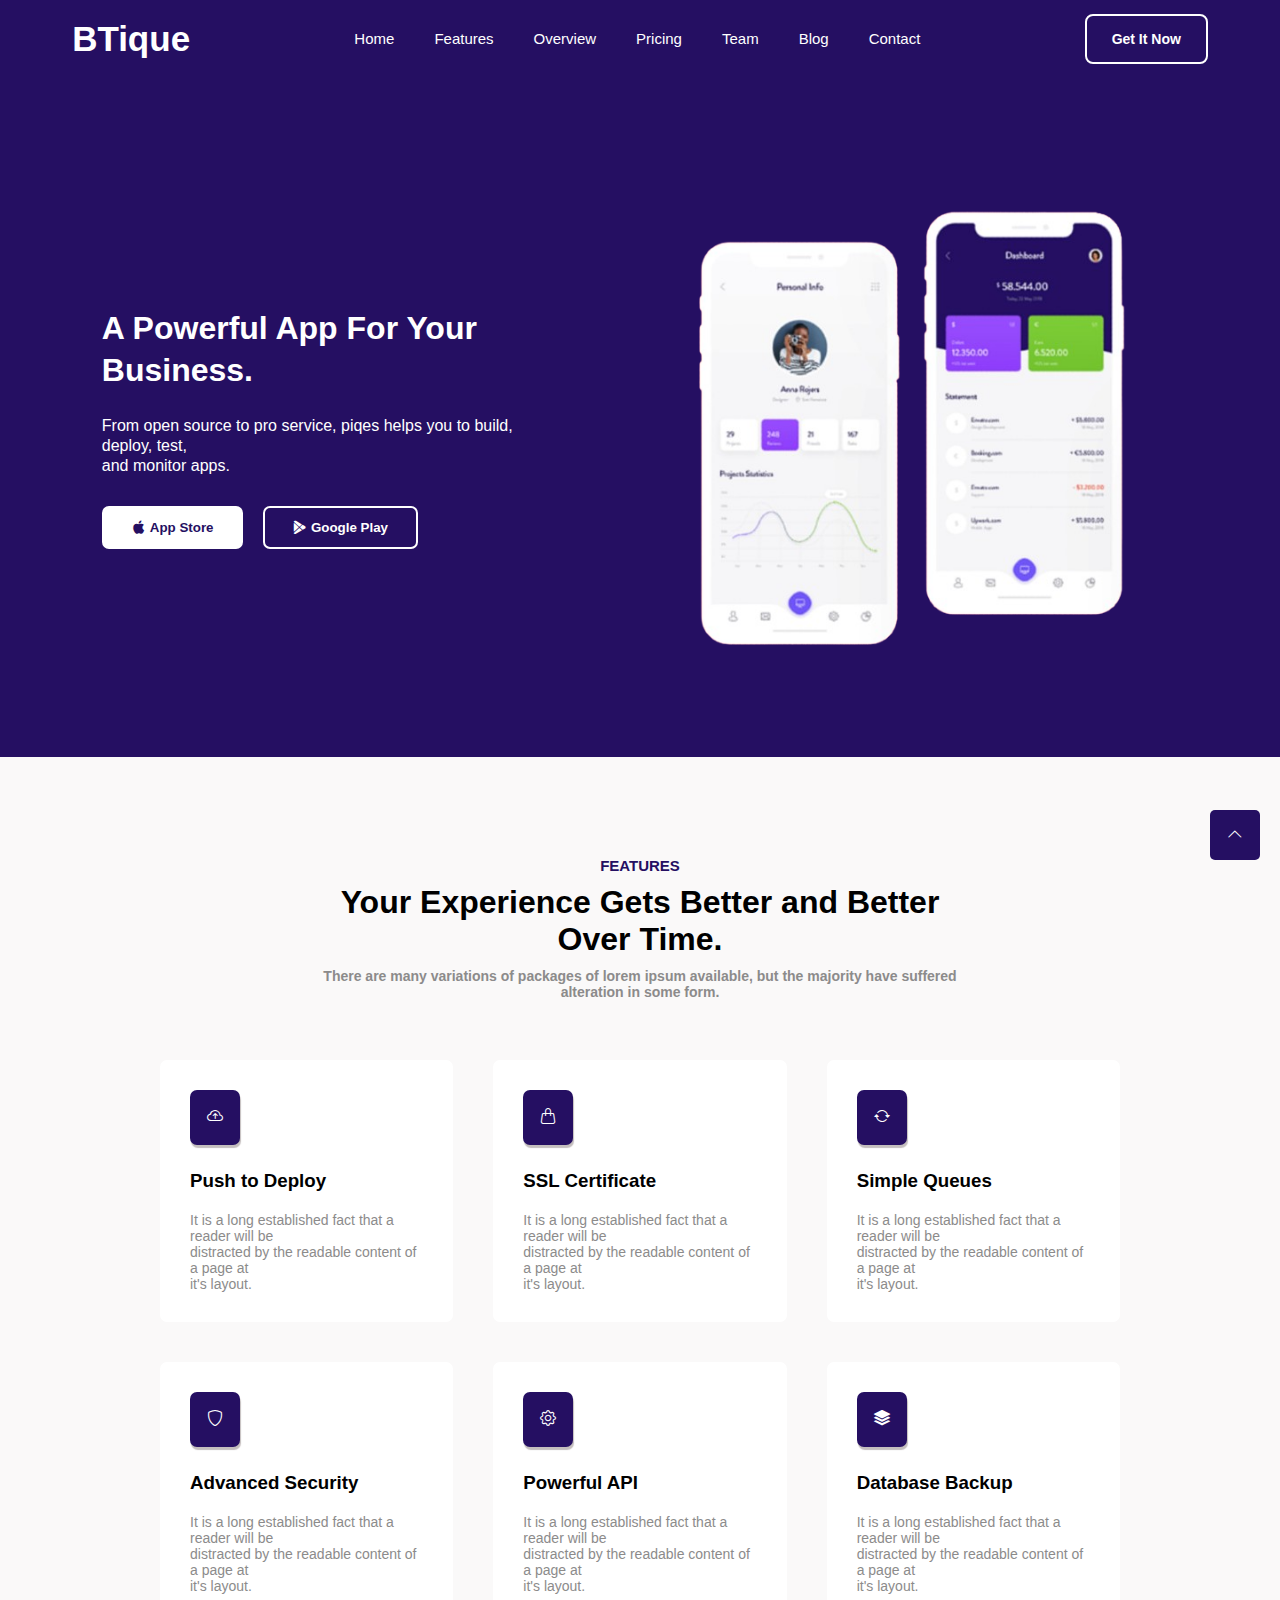
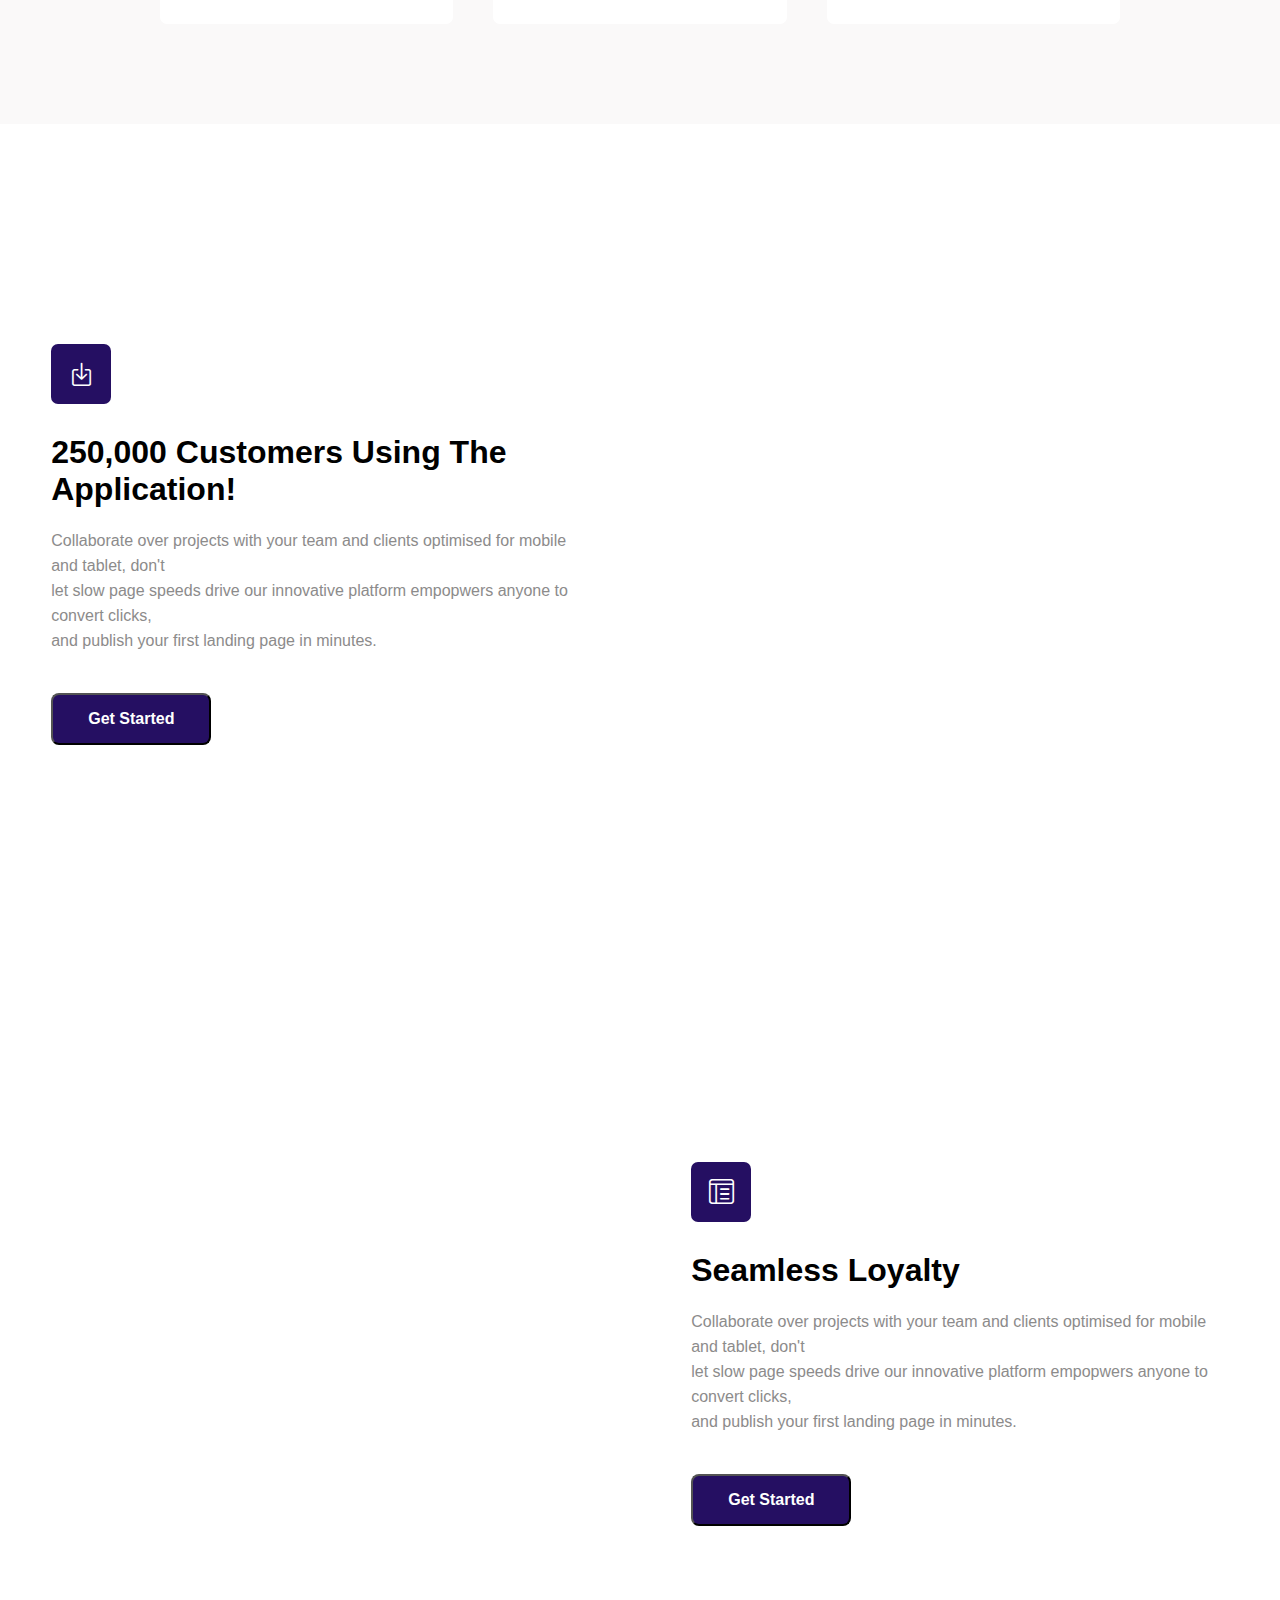
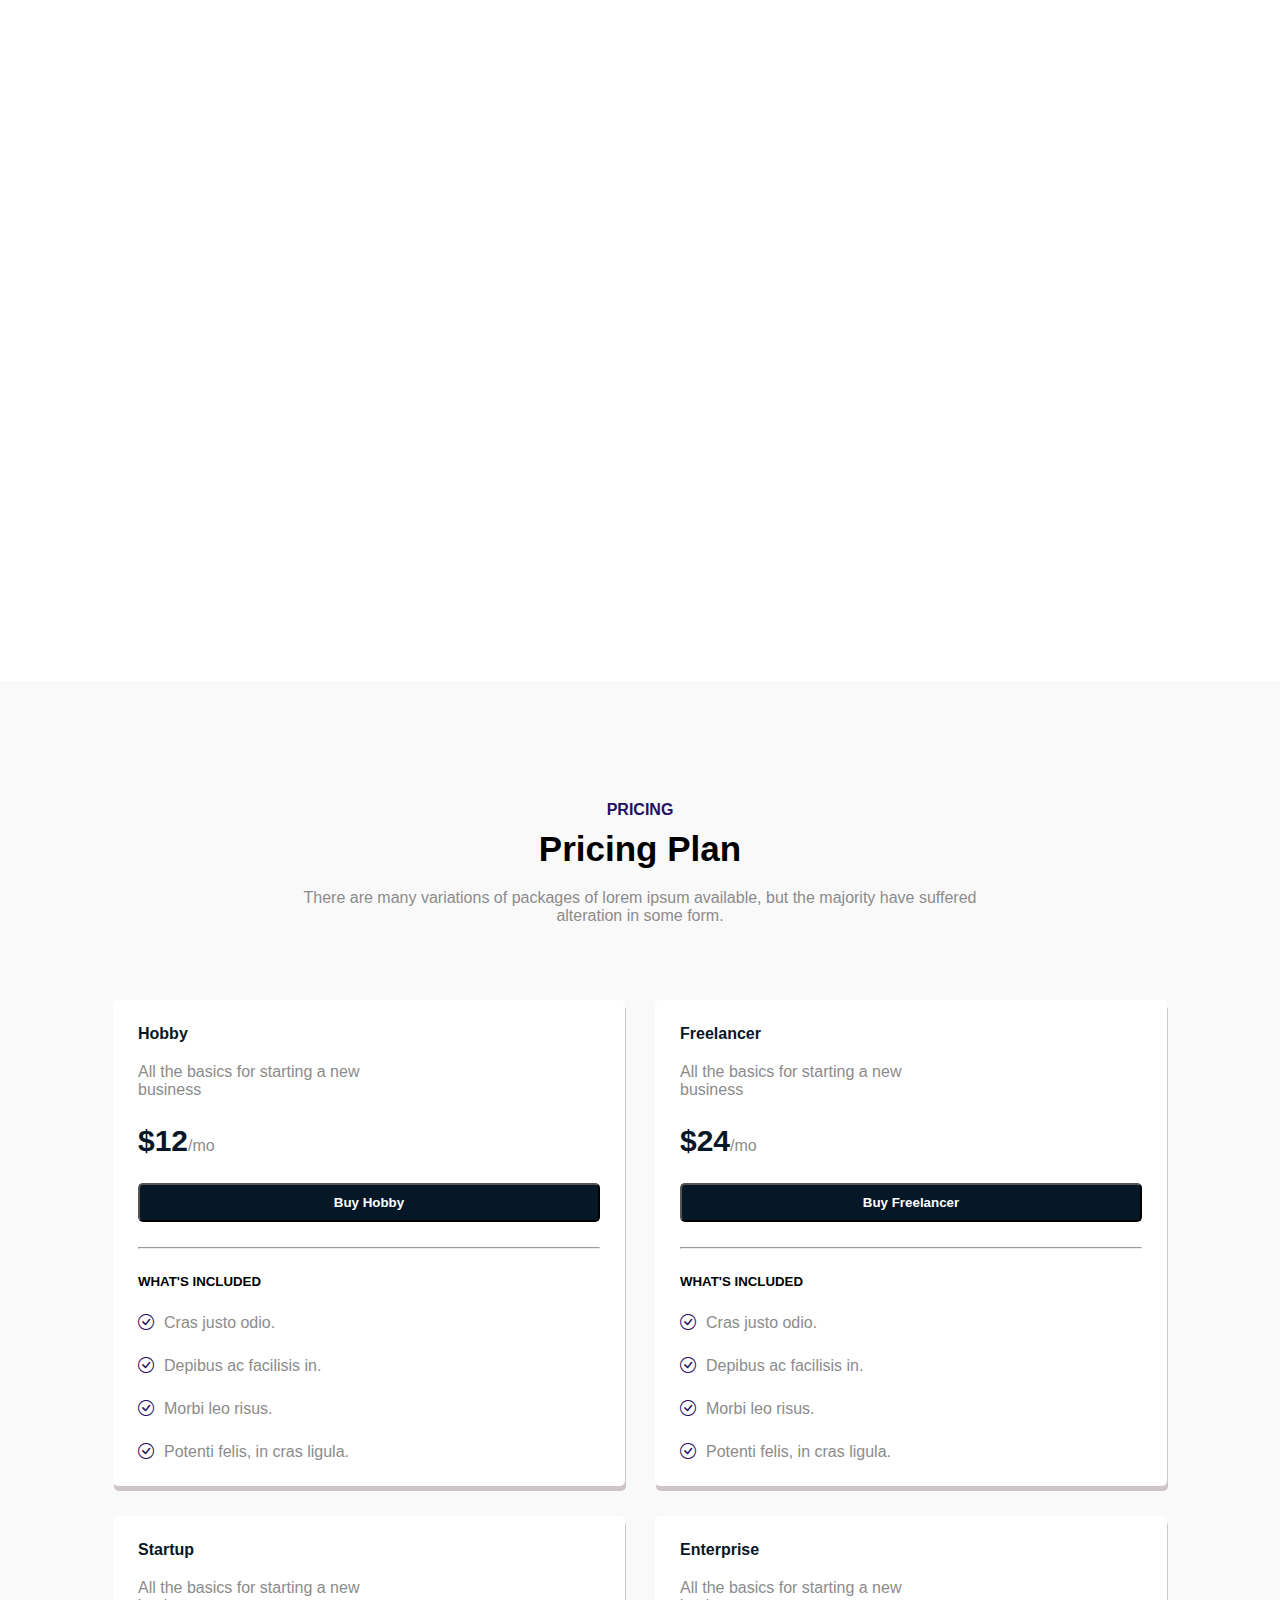
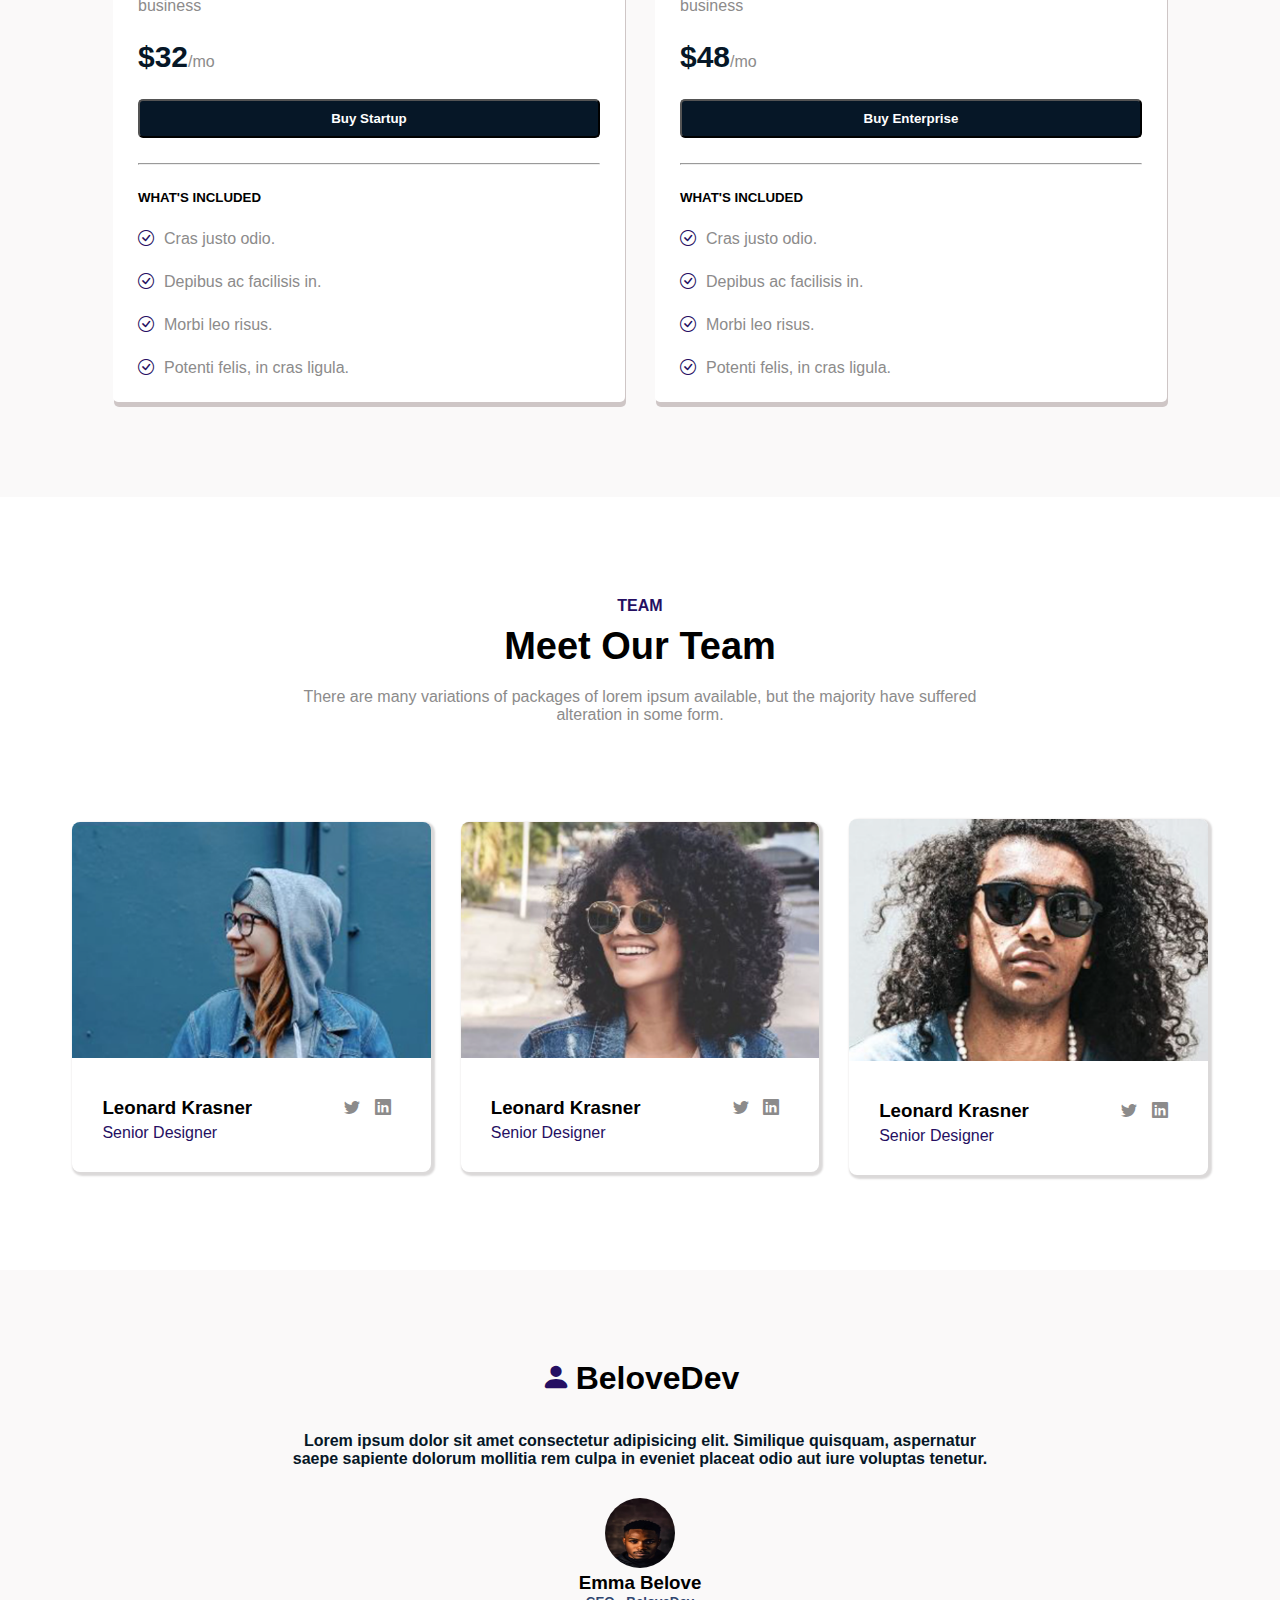
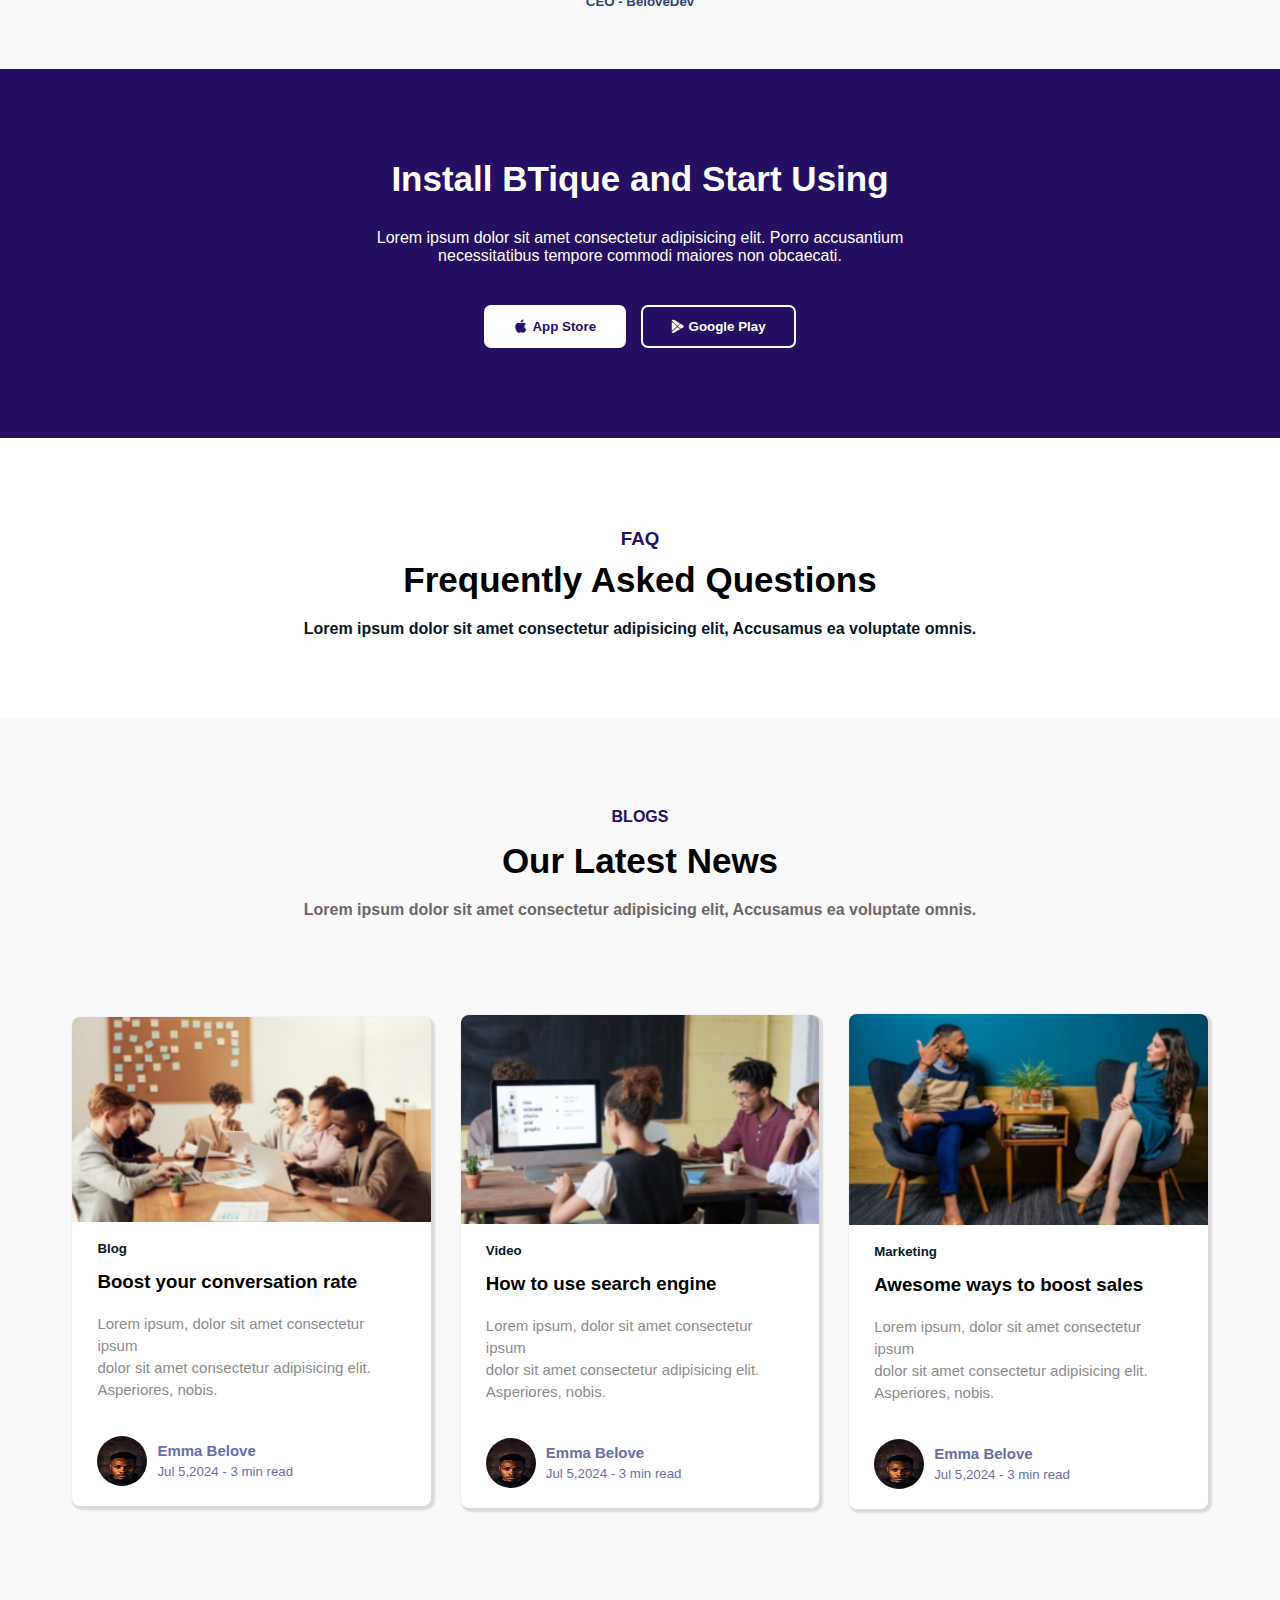
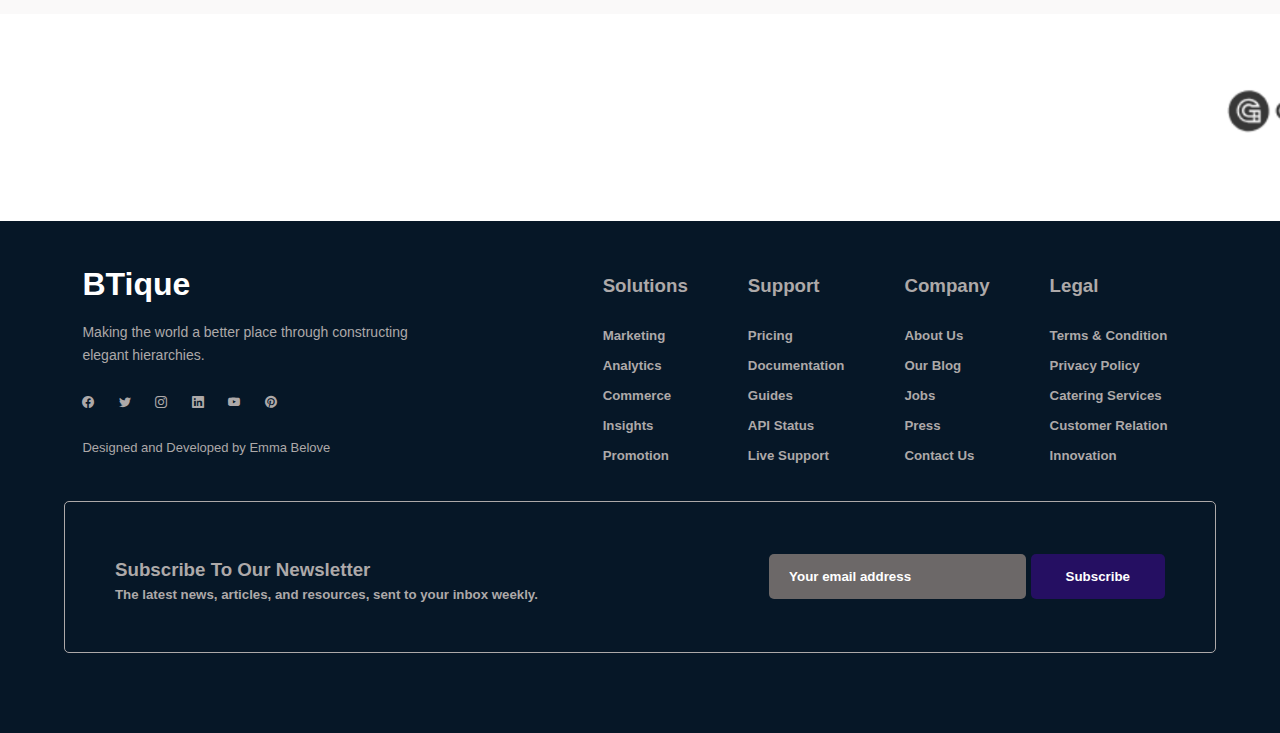
<file: index.html>
<!DOCTYPE html>
<html lang="en">
<head>
    <meta charset="UTF-8">
    <meta name="viewport" content="width=device-width, initial-scale=1.0">
    <link rel="stylesheet" href="style.css">
    <link rel="stylesheet" href="./bootstrap-icons/bootstrap-icons.css">
    <link rel="stylesheet" href="aos.css">
    <title>BTique Store</title>
</head>
<body>
    <main>
        <nav >
            <div class="logo">
                <h1>BTique</h1>
            </div>
           
            <ul>
                <li><a  class="active" href="#">Home</a></li>
                <li><a href="#features">Features</a></li>
                <li><a href="#overview">Overview</a></li>
                <li><a href="#pricing">Pricing</a></li>
                <li><a href="#team">Team</a></li>
                <li><a href="#blog">Blog</a></li>
                <li><a href="contact.html">Contact</a></li>
            </ul>
            <div class="side-bar">
                <i id="list" class="bi-list"></i>
                <i id="x" class="bi-x-lg"></i>
            </div>
            <div class="get-it">
                <button>Get It Now</button>
            </div> 
        </nav>
        <div class="ipad-list">
            <ul >
                <li><a class="active" href="#">Home</a></li>
                <li><a href="#features">Features</a></li>
                <li><a href="#overview">Overview</a></li>
                <li><a href="#pricing">Pricing</a></li>
                <li><a href="#team">Team</a></li>
                <li><a href="#blog">Blog</a></li>
                <li><a href="contact.html">Contact</a></li>
            </ul>
        </div>
        <header  id="top">
            <div class="container-txt">
               <h1>
                A Powerful App For Your Business.
               </h1>
               <p>
                From open source to pro service, piqes helps you to build, deploy, test, <br>and monitor apps.
               </p>
               <div class="header-btn">
                <button class="apple-btn"><i  class="bi-apple"></i>App Store</button>
                <button><i class="bi-google-play"></i>Google Play </button>
               </div>
            </div>
            <div class="container-img">
                  <div class="img-1">
                    <img src="./assets/images/img1-removebg-preview.png">
                  </div>
            </div>
        </header>
        <div id="features" class="features">
            <div class="first-txt">     
              <h5>FEATURES</h5>
              <h1>Your Experience Gets Better and Better <br>Over Time.</h1>
              <p>There are many variations of packages of lorem ipsum available, but the majority have suffered <br>alteration in some form.</p>
            </div>
            <div class="subsec1">
                <div class="grid-container">
                    <div class="grid-item">
                        <div class="icon"><i class="bi-cloud-arrow-up"></i></div>
                        <h3>Push to Deploy</h3>
                        <p>
                            It is a long established fact that a reader will be <br>distracted by the readable content of a page at <br>
                            it's layout.
                        </p>
                    </div>
                    <div class="grid-item">
                        <div class="icon"><i class="bi-handbag"></i></div>
                        <h3>SSL Certificate</h3>
                        <p>
                            It is a long established fact that a reader will be <br>distracted by the readable content of a page at <br>
                            it's layout.
                        </p>
                    </div>
                    <div class="grid-item">
                        <div class="icon"><i class="bi-arrow-repeat"></i></div>
                        <h3>Simple Queues</h3>
                        <p>
                            It is a long established fact that a reader will be <br>distracted by the readable content of a page at <br>
                            it's layout.
                        </p>
                    </div>
                    <div class="grid-item">
                        <div class="icon"><i class="bi-shield"></i></div>
                        <h3>Advanced Security</h3>
                        <p>
                            It is a long established fact that a reader will be <br>distracted by the readable content of a page at <br>
                            it's layout.
                        </p>
                    </div>
                    <div class="grid-item">
                        <div class="icon"><i class="bi-gear"></i></div>
                        <h3>Powerful API</h3>
                        <p>
                            It is a long established fact that a reader will be <br>distracted by the readable content of a page at <br>
                            it's layout.
                        </p>
                    </div>
                    <div class="grid-item">
                        <div class="icon"><i class="bi-stack"></i></div>
                        <h3>Database Backup</h3>
                        <p>
                            It is a long established fact that a reader will be <br>distracted by the readable content of a page at <br>
                            it's layout.
                        </p>
                    </div>
                </div>
            </div>
        </div>
        <div class="section1">
           <div class="subsec1">
             <div class="container-txt">
                <div class="icon"><i class="bi-box-arrow-in-down"></i></div>
                <h1>250,000 Customers Using The Application!</h1>
                <p>
                    Collaborate over projects with your team and clients optimised for mobile and tablet, don't <br>
                    let slow page speeds drive our innovative platform empopwers anyone to convert clicks, <br>
                    and publish your first landing page in minutes.
                </p>
                <button>Get Started</button>
             </div>
             <div class="container-img">
                 <div class="img-holder" data-aos="flip-left">
                    <img src="./assets/images/img2 (2).png" alt="">
                 </div>
             </div>
           </div>
           <div class="subsec2">
            <div class="container-img">
                <div class="img-holder"  data-aos="flip-right">
                   <img src="./assets/images/img3 (2).png" alt="">
                </div>
            </div>
            <div class="container-txt">
                <div class="icon"><i class="bi-layout-text-window-reverse"></i></div>
                <h1>Seamless Loyalty</h1>
                <p>
                    Collaborate over projects with your team and clients optimised for mobile and tablet, don't <br>
                    let slow page speeds drive our innovative platform empopwers anyone to convert clicks, <br>
                    and publish your first landing page in minutes.
                </p>
                <button>Get Started</button>
             </div>
           </div>
           <div id="overview" class="subsec3"  data-aos="flip-up">
              <h1>Trusted by developers from over 80 planets</h1>
              <p>There are many variation of passages of lorem Ipsum available, but the majority.</p>
              <div class="rate">
                <div>
                    100%
                    <p>Satisfaction</p>
                </div>
                <div>
                    120K
                    <p>Happy Users</p>
                </div>
                <div>
                    125K+
                    <p>Downloads</p>
                </div>
              </div>
           </div>
        </div>
        <div id="pricing" class="pricing">
            <h4>PRICING</h4>
            <h1>Pricing Plan</h1>
            <p>There are many variations of packages of lorem ipsum available, but the majority have suffered <br>alteration in some form.</p> 
            <div class="flex-container">
                <div class="flex-item">
                    <h4>Hobby</h4>
                    <p>All the basics for starting a new <br>business</p>
                    <div class="amount">$12<span>/mo</span></div>
                    <button>Buy Hobby</button>
                    <hr>
                    <h5>WHAT'S INCLUDED</h5>
                    <ol>
                        <li><i class="bi-check-circle"></i>Cras justo odio.</li>
                        <li><i class="bi-check-circle"></i>Depibus ac facilisis in.</li>
                        <li><i class="bi-check-circle"></i>Morbi leo risus.</li>
                        <li><i class="bi-check-circle"></i>Potenti felis, in cras ligula.</li>
                    </ol>
                </div>
                <div class="flex-item">
                    <h4>Freelancer</h4>
                    <p>All the basics for starting a new <br>business</p>
                    <div class="amount">$24<span>/mo</span></div>
                    <button>Buy Freelancer</button>
                    <hr>
                    <h5>WHAT'S INCLUDED</h5>
                    <ol>
                        <li><i class="bi-check-circle"></i>Cras justo odio.</li>
                        <li><i class="bi-check-circle"></i>Depibus ac facilisis in.</li>
                        <li><i class="bi-check-circle"></i>Morbi leo risus.</li>
                        <li><i class="bi-check-circle"></i>Potenti felis, in cras ligula.</li>
                    </ol>
                </div>
                <div class="flex-item">
                    <h4>Startup</h4>
                    <p>All the basics for starting a new <br>business</p>
                    <div class="amount">$32<span>/mo</span></div>
                    <button>Buy Startup</button>
                    <hr>
                    <h5>WHAT'S INCLUDED</h5>
                    <ol>
                        <li><i class="bi-check-circle"></i>Cras justo odio.</li>
                        <li><i class="bi-check-circle"></i>Depibus ac facilisis in.</li>
                        <li><i class="bi-check-circle"></i>Morbi leo risus.</li>
                        <li><i class="bi-check-circle"></i>Potenti felis, in cras ligula.</li>
                    </ol>
                </div>
                <div class="flex-item">
                    <h4>Enterprise</h4>
                    <p>All the basics for starting a new <br>business</p>
                    <div class="amount">$48<span>/mo</span></div>
                    <button>Buy Enterprise</button>
                    <hr>
                    <h5>WHAT'S INCLUDED</h5>
                    <ol>
                        <li><i class="bi-check-circle"></i>Cras justo odio.</li>
                        <li><i class="bi-check-circle"></i>Depibus ac facilisis in.</li>
                        <li><i class="bi-check-circle"></i>Morbi leo risus.</li>
                        <li><i class="bi-check-circle"></i>Potenti felis, in cras ligula.</li>
                    </ol>
                </div>
            </div>
        </div>
        <div id="team" class="team">
            <h4>TEAM</h4>
            <h1>Meet Our Team</h1>
            <p>There are many variations of packages of lorem ipsum available, but the majority have suffered <br>alteration in some form.</p> 
            <div class="flex-container">
                <div class="flex-item">
                    <img src="./assets/images/IMG11.png" alt="">
                    <div>
                        <h3>Leonard Krasner</h3>
                        <span>
                            <i class="bi-twitter"></i>
                            <i class="bi-linkedin"></i>
                        </span>
                    </div>
                    <p>Senior Designer</p>
                </div>
                <div class="flex-item">
                    <img src="./assets/images/IMG12.png" alt="">
                    <div>
                        <h3>Leonard Krasner</h3>
                        <span>
                            <i class="bi-twitter"></i>
                            <i class="bi-linkedin"></i>
                        </span>
                    </div>
                    <p>Senior Designer</p>
                </div>
                <div class="flex-item">
                    <img src="./assets/images/IMG10.png" alt="">
                    <div>
                        <h3>Leonard Krasner</h3>
                        <span>
                            <i class="bi-twitter"></i>
                            <i class="bi-linkedin"></i>
                        </span>
                    </div>
                    <p>Senior Designer</p>
                </div>
            </div>
        </div>
        <div class="section2">
           <div class="section2-logo">
            <i class="bi-person-fill"></i>
            <h1>BeloveDev</h1>          
           </div>
           <p>
            Lorem ipsum dolor sit amet consectetur adipisicing elit. Similique quisquam, aspernatur <br>
            saepe sapiente dolorum mollitia rem culpa in eveniet placeat odio aut iure voluptas tenetur.
           </p>
           <div class="image"><img src="./assets/images/IMG-20240114-WA0010.jpg" alt=""></div>
           <h3>Emma Belove</h3>
           <h5>CEO - BeloveDev</h5>
        </div>
        <div class="section3">
            <h1>Install BTique and Start Using</h1>
            <p>
                Lorem ipsum dolor sit amet consectetur adipisicing elit. Porro accusantium <br>
                 necessitatibus tempore commodi maiores non obcaecati.
            </p>
            <div class="section3-btn">
                <button class="apple-btn"><i class="bi-apple"></i>App Store</button>
                <button><i class="bi-google-play"></i>Google Play</button>
            </div>
        </div>
        <div class="faq">
            <h3>FAQ</h3>
            <h1>Frequently Asked Questions</h1>
            <p id="faq-p">Lorem ipsum dolor sit amet consectetur adipisicing elit, Accusamus ea voluptate omnis.</p>
        </div>
        <div id="blog" class="blog">
            <h4>BLOGS</h4>
            <h1>Our Latest News</h1>
            <p>Lorem ipsum dolor sit amet consectetur adipisicing elit, Accusamus ea voluptate omnis.</p>
            <div class="flex-container">
                <div class="flex-item">
                    <img src="./assets/images/IMG13.png" alt="">
                    <h5>Blog</h5>
                    <h3>Boost your conversation rate</h3>
                    <p>
                        Lorem ipsum, dolor sit amet consectetur ipsum <br>
                        dolor sit amet consectetur adipisicing elit. <br> Asperiores, nobis.
                    </p>
                    <div class="sub-img">
                         <img src="./assets/images/IMG-20240114-WA0010.jpg" alt="">
                         <div>
                            <h3>Emma Belove</h3>
                            <h5>Jul 5,2024 - 3 min read</h5>
                         </div>
                    </div>
                </div>
                <div class="flex-item">
                    <img src="./assets/images/IMG16.png" alt="">
                    <h5>Video</h5>
                    <h3>How to use search engine</h3>
                    <p>
                        Lorem ipsum, dolor sit amet consectetur ipsum <br>
                         dolor sit amet consectetur adipisicing elit. <br> Asperiores, nobis.
                    </p>
                    <div class="sub-img">
                         <img src="./assets/images/IMG-20240114-WA0010.jpg" alt="">
                         <div>
                            <h3>Emma Belove</h3>
                            <h5>Jul 5,2024 - 3 min read</h5>
                         </div>
                    </div>
                </div>
                <div class="flex-item">
                    <img src="./assets/images/IMG15.png" alt="">
                    <h5>Marketing</h5>
                    <h3>Awesome ways to boost sales</h3>
                    <p>
                        Lorem ipsum, dolor sit amet consectetur ipsum <br>
                        dolor sit amet consectetur adipisicing elit. <br> Asperiores, nobis.
                    </p>
                    <div class="sub-img">
                         <img src="./assets/images/IMG-20240114-WA0010.jpg" alt="">
                         <div>
                            <h3>Emma Belove</h3>
                            <h5>Jul 5,2024 - 3 min read</h5>
                         </div>
                    </div>
                </div>
            </div>
        </div>
        <div class="last-section">
            <div class="last-img">
                <marquee behavior="" direction="" speed="1">
                    <img src="./assets/images/company.PNG" alt="">
                </marquee>
            </div>
        </div>
        <footer>
           <div class="footer-txt">
            <div class="footer-txt1">
                <h1>BTique</h1>
                <p>
                    Making the world a better place through constructing <br>elegant hierarchies.
                </p>
                <div class="icons">
                    <i class="bi-facebook"></i>
                    <i class="bi-twitter"></i>
                    <i class="bi-instagram"></i>
                    <i class="bi-linkedin"></i>
                    <i class="bi-youtube"></i>
                    <i class="bi-pinterest"></i>
                </div>
                <h4>Designed and Developed by Emma Belove</h4>
            </div>
            <div class="footer-txt2">
                <div class="div1">
                    <h3>Solutions</h3>
                    <h5>Marketing</h5>
                    <h5>Analytics</h5>
                    <h5>Commerce</h5>
                    <h5>Insights</h5>
                    <h5>Promotion</h5>
                </div>
                <div class="div2">
                    <h3>Support</h3>
                    <h5>Pricing</h5>
                    <h5>Documentation</h5>
                    <h5>Guides</h5>
                    <h5>API Status</h5>
                    <h5>Live Support</h5>
                </div>
                <div class="div3">
                    <h3>Company</h3>
                    <h5>About Us</h5>
                    <h5>Our Blog</h5>
                    <h5>Jobs</h5>
                    <h5>Press</h5>
                    <h5>Contact Us</h5>
                </div>
                <div class="div4">
                    <h3>Legal</h3>
                    <h5>Terms & Condition</h5>
                    <h5>Privacy Policy</h5>
                    <h5>Catering Services</h5>
                    <h5>Customer Relation</h5>
                    <h5>Innovation</h5> 
                </div>
            </div>
           </div>
          <div class="footer-last-div">
            <div class="newsletter">
                <div class="container-txt">
                    <h3>Subscribe To Our Newsletter</h3>
                    <h5>The latest news, articles, and resources, sent to your inbox weekly.</h5>
                </div>
                <div class="button">
                    <input type="email" placeholder="Your email address">
                    <button>Subscribe</button>
                </div>
               </div>
          </div>
          <div class="scroll"><a href="#top" class="bi-chevron-up"></a></div>
        </footer>
    </main>
</body>
<script src="aos.js"></script>
<script>AOS.init()</script>
<script src="script.js"></script>
</html>
</file>
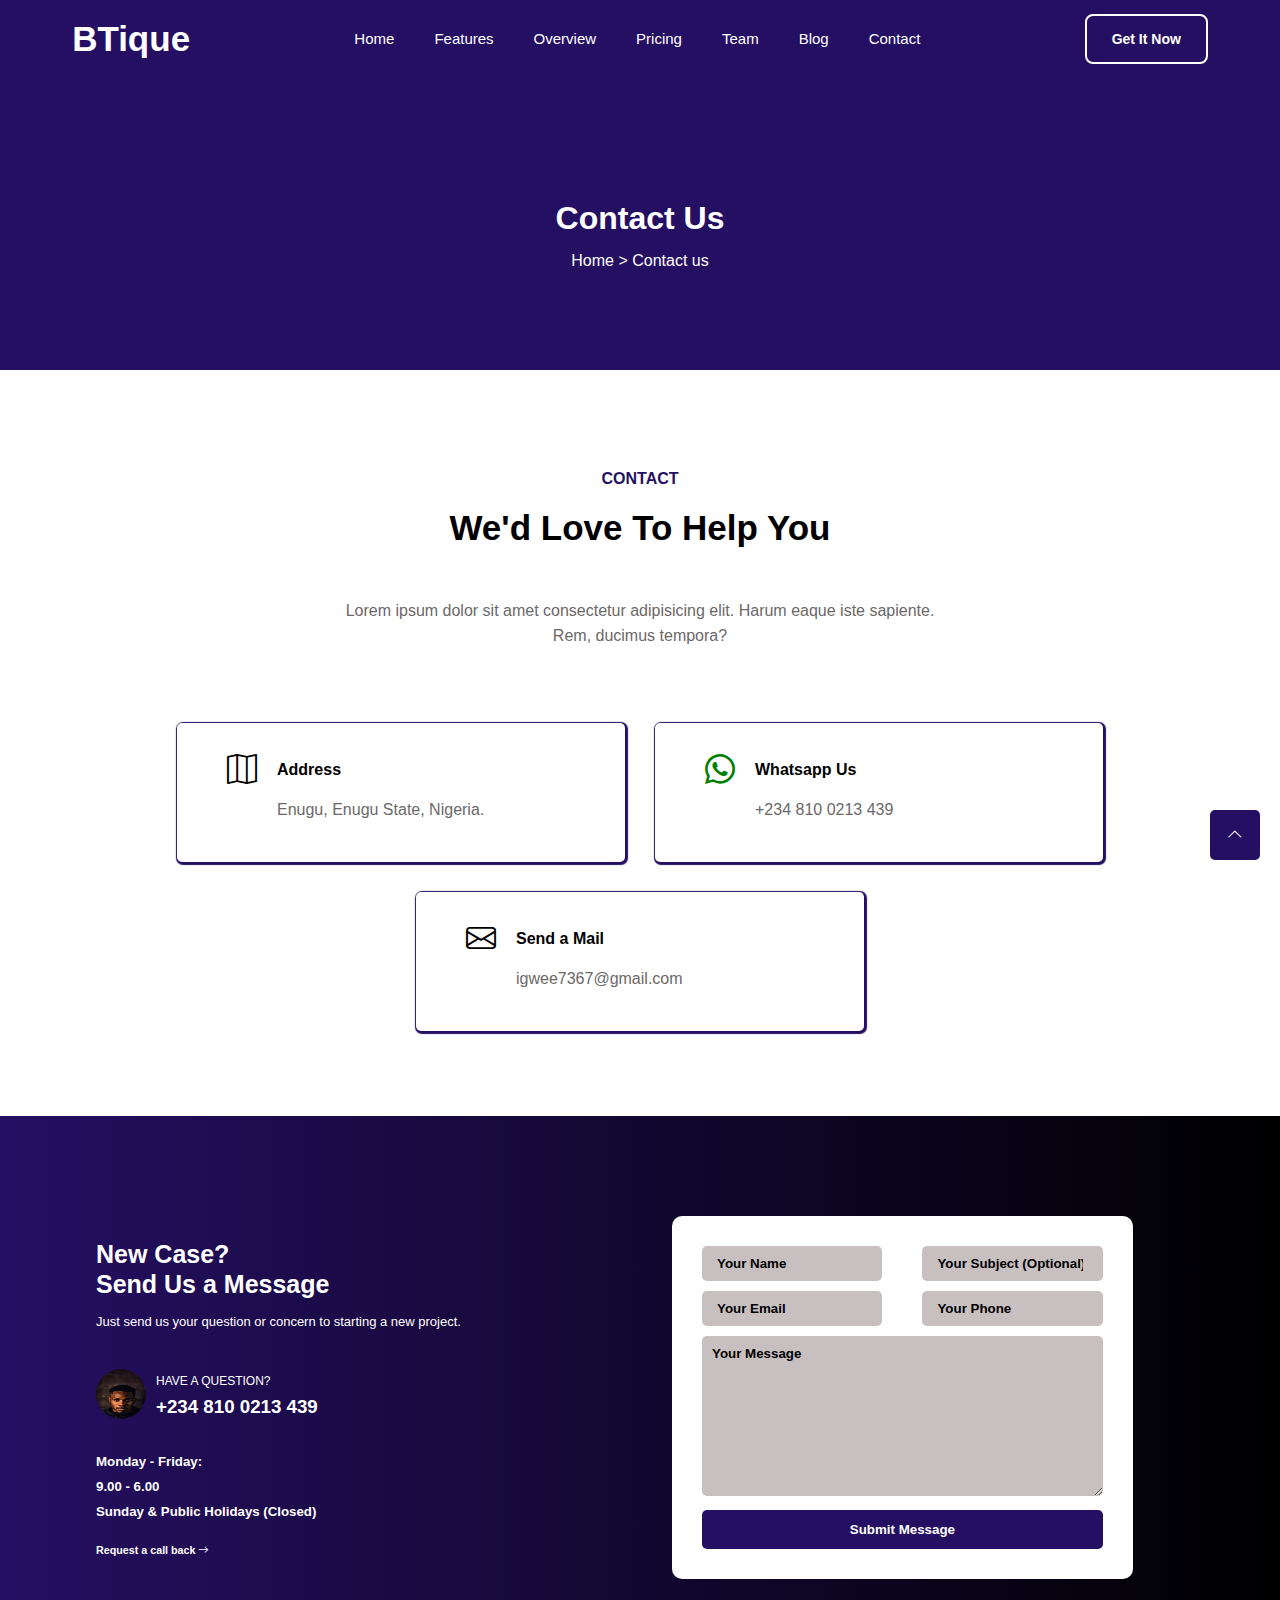
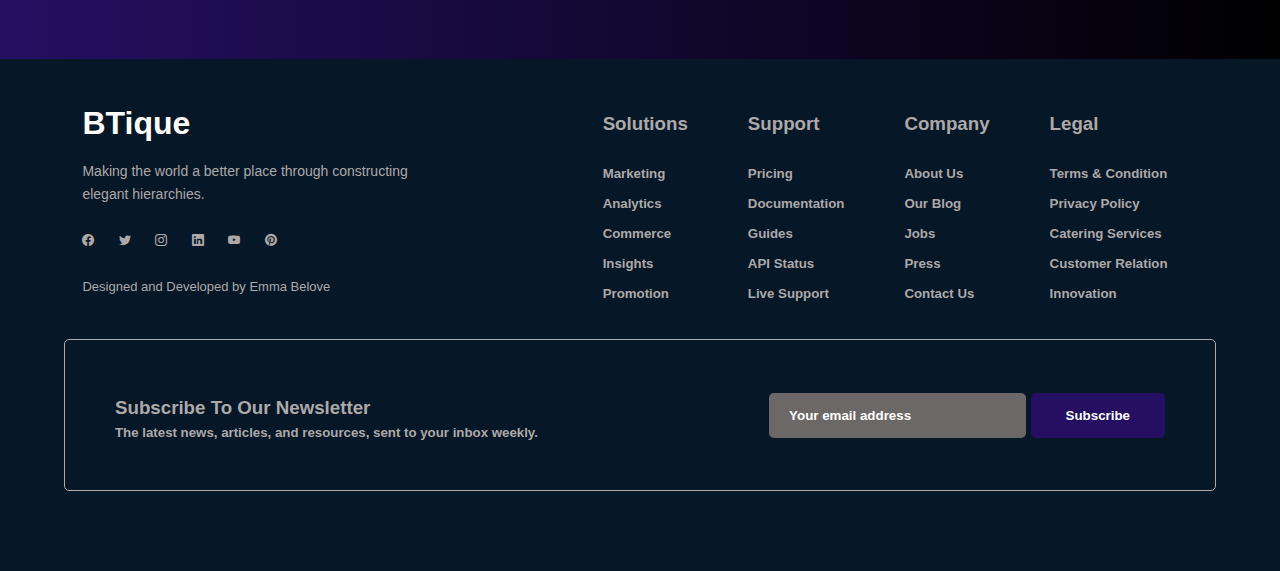
<file: contact.html>
<!DOCTYPE html>
<html lang="en">
<head>
    <meta charset="UTF-8">
    <meta name="viewport" content="width=device-width, initial-scale=1.0">
    <link rel="stylesheet" href="style.css">
    <link rel="stylesheet" href="./bootstrap-icons/bootstrap-icons.css">
    <title>BTique Store</title>
</head>
<body>
    <main>
        <nav >
            <div class="logo">
                <h1>BTique</h1>
            </div>
           
            <ul>
                <li><a  class="acti ve" href="index.html">Home</a></li>
                <li><a href="index.html#features">Features</a></li>
                <li><a href="index.html#overview">Overview</a></li>
                <li><a href="index.html#pricing">Pricing</a></li>
                <li><a href="index.html#team">Team</a></li>
                <li><a href="index.html#blog">Blog</a></li>
                <li><a href="#">Contact</a></li>
            </ul>
            <div class="side-bar">
                <i id="list" class="bi-list"></i>
                <i id="x" class="bi-x-lg"></i>
            </div>
            <div class="get-it">
                <button>Get It Now</button>
            </div> 
        </nav>
        <div class="ipad-list">
            <ul >
                <li><a class="active" href="index.html">Home</a></li>
                <li><a href="index.html#features">Features</a></li>
                <li><a href="index.html#overview">Overview</a></li>
                <li><a href="index.html#pricing">Pricing</a></li>
                <li><a href="index.html#team">Team</a></li>
                <li><a href="index.html#blog">Blog</a></li>
                <li><a href="#">Contact</a></li>
            </ul>
        </div>
        <header class="headercontact">
            <h1>Contact Us</h1>
            <p>Home  >  Contact us</p>
        </header>
        <div class="contact">
            <h4>CONTACT</h4>
            <h1>We'd Love To Help You</h1>
            <p> Lorem ipsum dolor sit amet consectetur adipisicing elit. Harum eaque iste sapiente. <br> Rem, ducimus tempora?</p>
            <div class="flex-container">
                <a href="#">
                    <div class="flex-content">
                       <div class="map">
                        <i class="bi-map"></i>
                        <h5>Address</h5>
                       </div>
                       <p>Enugu, Enugu State, Nigeria. </p>
                    </div>
                </a>
                <a href="https://wa.link/ctqcag">
                    <div class="flex-content">
                        <div class="map">
                            <i class="bi-whatsapp whatsapp"></i>
                            <h5>Whatsapp Us</h5>
                        </div>
                        <p>+234 810 0213 439</p>
                    </div>
                </a>
                <a href="#">
                    <div class="flex-content">
                        <div class="map">
                            <i class="bi-envelope"></i>
                            <h5>Send a Mail</h5>
                           </div>
                           <p>igwee7367@gmail.com </p>
                    </div>
                </a>
            </div>
        </div>
        <div class="sub-sec">
            <div class="sub-sec1">
                <h1>New Case? <br> Send Us a Message</h1>
                <p>Just send us your question or concern to starting a new project.</p>
                <div class="flex-container">
                    <div class="image">
                        <img src="./assets/images/IMG-20240114-WA0010.jpg" alt="">
                    </div>
                    <div class="sub-txt">
                        <h5>HAVE A QUESTION?</h5>
                        <h3>+234 810 0213 439</h3>
                    </div>
                </div>
                <div class="days">
                    <h5>Monday - Friday: <br>9.00 - 6.00 <br>Sunday & Public Holidays (Closed)</h5>
                    <h6>Request a call back <i class="bi-arrow-right"></i></h6>
                </div>
            </div>
            <div class="sub-sec2">
                <form action="index.html" onsubmit="return validation()">
                   <div class="first-input">
                     <input type="text" placeholder="Your Name" class="inputname">
                     <input type="text" placeholder="Your Subject (Optional)" class="inputsubject">
                   </div>
                   <div class="second-input">
                    <input type="email" placeholder="Your Email" class="inputemail">
                    <input type="tel" placeholder="Your Phone" class="inputphone">
                   </div>
                   <textarea name="" id="" cols="40" rows="10" placeholder="Your Message" class="textarea"></textarea>
                   <div class="btn-holder">
                    <button type="submit">Submit Message</button>
                   </div>
                </form>
            </div>
        </div>
        <footer>
            <div class="footer-txt">
             <div class="footer-txt1">
                 <h1>BTique</h1>
                 <p>
                     Making the world a better place through constructing <br>elegant hierarchies.
                 </p>
                 <div class="icons">
                     <i class="bi-facebook"></i>
                     <i class="bi-twitter"></i>
                     <i class="bi-instagram"></i>
                     <i class="bi-linkedin"></i>
                     <i class="bi-youtube"></i>
                     <i class="bi-pinterest"></i>
                 </div>
                 <h4>Designed and Developed by Emma Belove</h4>
             </div>
             <div class="footer-txt2">
                 <div class="div1">
                     <h3>Solutions</h3>
                     <h5>Marketing</h5>
                     <h5>Analytics</h5>
                     <h5>Commerce</h5>
                     <h5>Insights</h5>
                     <h5>Promotion</h5>
                 </div>
                 <div class="div2">
                     <h3>Support</h3>
                     <h5>Pricing</h5>
                     <h5>Documentation</h5>
                     <h5>Guides</h5>
                     <h5>API Status</h5>
                     <h5>Live Support</h5>
                 </div>
                 <div class="div3">
                     <h3>Company</h3>
                     <h5>About Us</h5>
                     <h5>Our Blog</h5>
                     <h5>Jobs</h5>
                     <h5>Press</h5>
                     <h5>Contact Us</h5>
                 </div>
                 <div class="div4">
                     <h3>Legal</h3>
                     <h5>Terms & Condition</h5>
                     <h5>Privacy Policy</h5>
                     <h5>Catering Services</h5>
                     <h5>Customer Relation</h5>
                     <h5>Innovation</h5> 
                 </div>
             </div>
            </div>
           <div class="footer-last-div">
             <div class="newsletter">
                 <div class="container-txt">
                     <h3>Subscribe To Our Newsletter</h3>
                     <h5>The latest news, articles, and resources, sent to your inbox weekly.</h5>
                 </div>
                 <div class="button">
                     <input type="email" placeholder="Your email address">
                     <button>Subscribe</button>
                 </div>
                </div>
           </div>
           <div class="scroll"><a href="#top" class="bi-chevron-up"></a></div>
         </footer>
    </main>
    <script src="script.js"></script>
</body>
</html>
</file>
<file: style.css>
*{
    margin: 0;
    padding: 0;
    box-sizing: border-box;
    font-family: sans-serif;
    scroll-behavior: smooth;
}
main{
    width: 100%;
    height: auto;
    overflow: hidden;
}
main nav{
    width: 100%;
    height: auto;
    display: flex;
    align-items: center;
    justify-content: space-around;
    color: #fff;
    background: #250F62;
    padding-top: 10px;
    position: fixed;
    z-index: 500;
}
main nav ul{
    display: flex;
}
main nav ul li{
    list-style: none;
    margin: 20px;
}
main nav ul li a{
    font-size: 15px;
    text-decoration: none;
    color: #fff;
}
main nav .logo h1{
    font-size: 35px;
}
main nav .get-it button{
    padding: 15px 25px;
    font-size: 14px;
    font-weight: bold;
    outline: none;
    border: 2px solid white;
    border-radius: 8px;
    background: #250F62;
    color: #fff;
}
main nav .side-bar{
    font-size: 30px;
    display: none;
}
main .ipad-list{
    width: 100%;
    height: auto;
    display: flex;
    justify-content: center;
    margin-top: 73px;
    position: fixed;
    top: -60%;
    transition: 1.5s ease-in;
}
main .ipad-list ul{
    background: white;
    width: 74%;
    padding: 20px;
    border-radius: 10px;

}
main .ipad-list ul li{
    list-style: none;
    margin-bottom: 10px;
    font-weight: bold;
    font-size: 14px;
}
main .ipad-list ul li .active{
    color: #250F62;
}
main .ipad-list ul li a{
    text-decoration: none;
    color: #000;
}
main header{
    width: 100%;
    height: auto;
    display: flex;
    align-items: center;
    justify-content: space-around;
    background: #250F62;
    padding-top: 200px;
    padding-bottom: 100px;
}
main header .container-img{
    width: 40%;
}
main header .container-img .img-1{
    width: 100%;
    height: auto;
}
main header .container-img .img-1 img{
    width: 85%;
}
main header .container-txt{
    color: #fff;
    width: 36%;
    height: auto;
    background: #250F62;
    padding-left: 25px;
}
main header .container-txt h1{
    line-height: 42px;
}
main header .container-txt p{
    margin-top: 25px;
    line-height: 20px;
}
main header .container-txt .header-btn{
    margin-top: 30px;
}
main header .container-txt .header-btn button{
    padding: 12px 28px;
    font-weight: bold;
    border-radius: 7px;
    background: #250F62;
    color: #fff;
    border: 2px solid white;
    outline: none;
}
main header .container-txt .header-btn button i{
    margin-right: 5px;
}
main header .container-txt .header-btn .apple-btn{
    background: white;
    color: #250F62;
    margin-right: 15px;
}
main .features{
    width: 100%;
    height: auto;
    background: #FAF9F9;
    padding-bottom: 100px;
}
main .features .subsec1{
    display: flex;
    width: 100%;
    height: auto;
    justify-content: center;
    align-items: center;
}
main .features .first-txt{
    text-align: center;
    padding-top: 100px;
    font-weight: bold;
}
main .features .first-txt h5{
    font-size: 15px;
    color: #250F62;
}
main .features .first-txt h1{
    padding-top: 10px;
}
main .features .first-txt p{
    color: rgb(140, 139, 139);
    font-size: 14px;
    padding-top: 10px;
}
main .features .grid-container{
    width: 75%;
    height: auto;
    display: grid;
    grid-template-columns: 1fr 1fr 1fr;
    grid-gap: 40px;
    margin-top: 60px;
}
main .features .grid-container .grid-item{
    width: 100%;
    height: auto;
    background: white;
    padding: 30px;
    border-radius: 7px;
}
main .features .grid-container .grid-item h3{
    padding-top: 25px;
}
main .features .grid-container .grid-item p{
    color: rgb(140, 139, 139);
    font-size: 14px;
    padding-top: 20px;
}
main .features .grid-container .grid-item .icon{
    width: 50px;
    height: 55px;
    border-radius: 7px;
    display: flex;
    justify-content: center;
    align-items: center;
    background:#250F62;  
    box-shadow: 1px 3px 1px rgb(196, 190, 190);
}
main .features .grid-container div .icon i{
    color: white;
}
main .section1{
    background: white;
    width: 100%;
    height: auto;
}
main .section1 .subsec1{
    display: flex;
    justify-content: center;
    align-items: center;
    padding-top: 130px;
}
main .section1 .subsec1 .container-txt{
    width: 42%;
}
main .section1 .subsec1 .container-txt p{
    padding-top: 20px;
    color: rgb(140, 139, 139);
    line-height: 25px;
}
main .section1 .subsec1 .container-txt button{
    padding: 15px 35px;
    margin-top: 40px;
    font-weight: bold;
    font-size: 16px;
    border-radius: 8px;
    background: #250F62;
    color: white;
}
main .section1 .subsec1 .container-txt .icon{
    width: 60px;
    height: 60px;
    background: #250F62;
    color: white;
    display: flex;
    justify-content: center;
    align-items: center;
    border-radius: 7px;
}
main .section1 .subsec1 .container-txt h1{
    padding-top: 30px;
}
main .section1 .subsec1 .container-txt .icon i{
    font-size: 25px;
}
main .section1 .subsec1 .container-img{
    width: 50%;
    height: auto;
    display: flex;
    justify-content: flex-end;
}
main .section1 .subsec1 .container-img .img-holder{
    width: 85%;
}
main .section1 .subsec1 .container-img .img-holder img{
    width: 100%;
}
main .section1 .subsec2{
    display: flex;
    justify-content: center;
    align-items: center;
    padding-top: 130px;
    padding-bottom: 100px;
}
main .section1 .subsec2 .container-img{
    width: 50%;
    height: auto;
}
main .section1 .subsec2 .container-img .img-holder{
    width: 85%;
}
main .section1 .subsec2 .container-img .img-holder img{
    width: 100%;
}
main .section1 .subsec2 .container-txt{
    width: 42%;
}
main .section1 .subsec2 .container-txt p{
    padding-top: 20px;
    color: rgb(140, 139, 139);
    line-height: 25px;
}
main .section1 .subsec2 .container-txt button{
    padding: 15px 35px;
    margin-top: 40px;
    font-weight: bold;
    font-size: 16px;
    border-radius: 8px;
    background: #250F62;
    color: white;
}
main .section1 .subsec2 .container-txt .icon{
    width: 60px;
    height: 60px;
    background: #250F62;
    color: white;
    display: flex;
    justify-content: center;
    align-items: center;
    border-radius: 7px;
}
main .section1 .subsec2 .container-txt h1{
    padding-top: 30px;
}
main .section1 .subsec2 .container-txt .icon i{
    font-size: 25px;
}
main .section1 .subsec3{
    width: 100%;
    height: auto;
    background: #250F62;
    color: white;
    text-align: center;
    padding-top: 140px;
    padding-bottom: 100px;
}
main .section1 .subsec3 h1{
    font-size: 36px;
}
main .section1 .subsec3 p{
    margin-top: 20px;
}
main .section1 .subsec3 .rate{
    display: flex;
    justify-content: space-evenly;
    padding: 0px 200px;
    align-items: center;
    margin-top: 60px;
}
main .section1 .subsec3 .rate div{
    font-size: 38px;
    font-weight: bold;
}
main .section1 .subsec3 .rate p{
    font-size: 13px;
}
main .pricing{
    background: #FAF9F9;
    padding-top: 120px;
    text-align: center;
    width: 100%;
    height: auto;
}
main .pricing h4{
    color: #250F62;
}
main .pricing h1{
    font-weight: bold;
    font-size: 35px;
    margin-top: 10px;
}
main .pricing p{
    color: rgb(140, 139, 139);
    margin-top: 20px;
}
main .pricing .flex-container{
    display: flex;
    justify-content: center;
    align-items: center;
    flex-wrap: wrap;
    width: 100%;
    height: auto;
    margin-top: 60px;
    padding-bottom: 80px;
}
main .pricing .flex-container .flex-item{
    width: 20%;
    height: auto;
    padding: 25px;
    text-align: left;
    margin: 15px;
    border-radius: 5px;
    background: white;
    box-shadow: 1px 5px  rgb(206, 198, 198);
}
main .pricing .flex-container .flex-item h4{
    color: #061727;
    font-weight: bold;
}
main .pricing .flex-container .flex-item .amount{
    font-size: 30px;
    font-weight: bold;
    margin-top: 25px;
    color: #061727;
}
main .pricing .flex-container .flex-item span{
    font-size: 16px;
    font-weight: normal;
    color: rgb(140, 139, 139);
}
main .pricing .flex-container .flex-item ol{
    width: 100%;
   
}
main .pricing .flex-container .flex-item ol li{
    list-style: none;
    margin-top: 25px;
    color: rgb(140, 139, 139);
}
main .pricing .flex-container .flex-item ol li i{
    margin-right: 10px;
    color:#250F62 ;
}
main .pricing .flex-container .flex-item button{
    padding: 10px 20px;
    width: 100%;
    margin-top: 25px;
    background:#061727;
    color: #fff;
    font-weight: bold;
    border-radius: 5px;
    margin-bottom: 25px;
}
main .pricing .flex-container .flex-item hr{
    width: 100%;
    margin-bottom: 25px;
}
main .team{
    width: 100%;
    height: auto;
    background: white;
    text-align: center;
    padding-top: 100px;
}
main .team h4{
    color: #250F62;
}
main .team h1{
    font-size: 38px;
    font-weight: bold;
    margin-top: 10px;
}
main .team p{
    margin-top: 20px;
    color: rgb(140, 139, 139);
}
main .team .flex-container{
    display: flex;
    justify-content: center;
    align-items: center;
    flex-wrap: wrap;
    width: 100%;
    height: auto;
    padding-top: 80px;
    padding-bottom: 80px;
}
main .team .flex-container .flex-item{
    width: 28%;
    height: auto;
    margin: 15px;
    border-radius: 8px;
    padding-bottom: 30px;
    box-shadow: 2px 2px 2px 2px  rgb(219, 217, 217);
}
main .team .flex-container .flex-item img{
    width: 100%;
    border-top-left-radius: 8px;
    border-top-right-radius: 8px;
}
main .team .flex-container .flex-item img:hover{
    transform: scale(0.9);
    transition: 1s ease;
}
main .team .flex-container .flex-item div{
    display: flex;
    justify-content: space-between;
    align-items: center;
    padding-top: 35px;
    padding-left: 30px;
    padding-right: 30px;
}
main .team .flex-container .flex-item div span i{
    margin-right: 10px;
    color: rgb(140, 139, 139);
}
main .team .flex-container .flex-item p{
    margin-top: 5px;
    text-align: left;
    padding-left: 30px;
    color: #250F62;
}
main .section2{
     width: 100%;
     height: auto;
     background: #FAF9F9;
     text-align: center;
     padding-top: 90px;
     padding-bottom: 60px;
}
main .section2 .section2-logo{
    display: flex;
    justify-content: center;
    align-items: center;
}
main .section2 .section2-logo i{
    margin-right: 5px;
    font-size: 30px;
    color: #250F62;
}
main .section2 p{
    margin-top: 35px;
    font-weight: bold;
    color:#061727;
}
main .section2 .image{
    width: 100%;
    height: auto;
    margin-top: 30px;
}
main .section2 .image img{
    width: 70px;
    height: 70px;
    border-radius: 50%;
}
main .section2 h5{
    color: rgb(48, 70, 111);
}
main .section3{
    width: 100%;
    height: auto;
    background: #250F62;
    color: white;
    text-align: center;
    padding-top: 90px;
    padding-bottom: 90px;
}
main .section3 h1{
    font-size: 35px;
}
main .section3 p{
    margin-top: 30px;
}
main .section3 .section3-btn{
    margin-top: 40px;
}
main .section3 .section3-btn button{
    padding: 12px 28px;
    font-weight: bold;
    border-radius: 7px;
    background: #250F62;
    color: #fff;
    border: 2px solid white;
    outline: none;
}
main .section3 .section3-btn button i{
    margin-right: 5px;
}
main .section3 .section3-btn .apple-btn{
    background: white;
    color: #250F62;
    margin-right: 10px;
}
main .faq{
    width: 100%;
    height: auto;
    padding-top: 90px;
    padding-bottom: 80px;
    text-align: center;
}
main .faq h3{
    color: #250F62;
}
main .faq h1{
    font-size: 35px;
    margin-top: 10px;
}
main .faq p{
    margin-top: 20px;
    color:#061727;
    font-weight: bold;
}
main .blog{
    width: 100%;
    height: auto;
    background: #FAF9F9;
    padding-top: 90px;
    padding-bottom: 90px;
    text-align: center;
}
main .blog h4{
    color: #250F62;
}
main .blog h1{
    font-size: 35px;
    margin-top: 15px;
}
main .blog p{
    margin-top: 20px;
    color: #6c6868;
    font-weight: bold;
}
main .blog .flex-container{
    display: flex;
    align-items: center;
    justify-content: center;
    flex-wrap: wrap;
    width: 100%;
    height: auto;
    margin-top: 80px;
}
main .blog .flex-container .flex-item{
    width: 28%;
    height: auto;
    margin: 15px;
    border-radius: 8px;
    padding-bottom: 5px;
    background: #fff;
    box-shadow: 2px 2px 2px 2px  rgb(219, 217, 217);
    text-align: left;
}
main .blog .flex-container .flex-item p{
    font-weight: normal;
    font-size: 15px;
    padding: 0px 25px;
    color: rgb(140, 139, 139);
    line-height: 22px;
}
main .blog .flex-container .flex-item h5{
    padding: 15px 25px;
    color: #061727;
}
main .blog .flex-container .flex-item h3{
    padding: 0px 25px;
}
main .blog .flex-container .flex-item img{
    width: 100%;
    border-top-left-radius: 8px;
    border-top-right-radius: 8px;
}
main .blog .flex-container .flex-item img:hover{
    transform: scale(0.9);
    transition: 1s ease;
}
main .blog .flex-container .flex-item .sub-img{
    display: flex;
    align-items: center;
    padding: 15px 25px;
    margin-top: 20px;
}
main .blog .flex-container .flex-item .sub-img img{
    width: 50px;
    height: 50px;
    border-radius: 50%;
    transform:none;
    transition:none;
}
main .blog .flex-container .flex-item .sub-img h3{
    font-size: 15px;
    color: rgb(105, 110, 167);
    padding: 0px 10px;
  
}
main .blog .flex-container .flex-item .sub-img h5{
    color: rgb(105, 110, 167);
    font-weight: normal;
    padding: 0px 10px;
    margin-top: 5px;
}
main .last-section{
    width: 100%;
    height: auto;
    background: white;
    display: flex;
    justify-content: center;
    align-items: center;
    padding-top: 70px;
    padding-bottom: 70px;
}
main .last-section .last-img{
    width: 100%;
    height: auto;
}
main .last-section .last-img img{
    width: 100%;
}
main footer{
    width: 100%;
    height: auto;
    background: #061727;
    color: #fff;
    padding-bottom: 80px;
}
main footer .footer-txt{
    display: flex;
    align-items: center;
    justify-content: space-around;
}
main footer .footer-txt .footer-txt1 p{
    font-size: 14px;
    line-height: 23px;
    margin-top: 18px;
    color:#ada9a9;
}
main footer .footer-txt .footer-txt1 .icons{
    margin-top: 25px;
    color:#ada9a9;
}
main footer .footer-txt .footer-txt1 .icons i{
    padding-right: 20px;
    font-size: 12px;
}
main footer .footer-txt .footer-txt1 h4{
    font-size: 13px;
    font-weight: normal;
    margin-top: 30px;
    color:#ada9a9;
}
main footer .footer-txt .footer-txt2{
    display: flex;
    align-items: center;
    color:#ada9a9;
}
main footer .footer-txt .footer-txt2 div{
    margin: 65px;
    line-height: 30px;
}
main footer .footer-txt .footer-txt2 h3{
    line-height: 70px;
}
main footer .newsletter{
    width: 90%;
    height: auto;
    display: flex;
    align-items: center;
    justify-content: space-between;
    padding: 50px 50px;
    border: 1px solid #ada9a9;
    border-radius: 5px;
}
main footer .footer-last-div{
    width: 100%;
    height: auto;
    display: flex;
    justify-content: center;
}
main footer .newsletter .container-txt{
    color:#ada9a9;
}
main footer .newsletter .container-txt h3{
    line-height: 35px;
}
main footer .newsletter .button input{
    padding-top: 15px;
    padding-bottom: 15px;
    padding-left: 20px;
    padding-right: 60px;
    border-radius: 5px;
    background:#6c6868;
    border: none;
    outline: none;
}
main footer .newsletter .button input::placeholder{
    color: white;
    font-weight: bold;
}
main footer .newsletter .button button{
    padding: 15px 35px;
    background: #250F62;
    color: white;
    border-radius: 5px;
    font-weight: bold;
    border: none;
    outline: none;
}
main footer .scroll{
    width: 50px;
    height: 50px;
    background:#250F62;
    border-radius: 5px;
    display: flex;
    justify-content: center;
    align-items: center;
    position: fixed;
    right: 20px;
    bottom: 40px;
}
main footer .scroll a{
    color: white;
}
.headercontact{
    flex-direction: column;
    color: white;
}
.headercontact h1{
    margin-bottom: 15px;
}
main .contact{
    width: 100%;
    height: auto;
    background: white;
    text-align: center;
    padding-top: 100px;
}
main .contact h4{
    color: #250F62;
    margin-bottom: 10px;
}
main .contact h1{
    font-size: 35px;
    font-weight: bold;
    margin-bottom: 30px;
    padding: 10px 50px;
}
main .contact p{
    line-height: 25px;
    color: #6c6868;
    padding: 10px 50px;
}
main .contact .flex-container{
    width: 100%;
    height: auto;
    display: flex;
    align-items: center;
    justify-content: center;
    flex-wrap: wrap;
    padding-top: 50px;
    padding-bottom: 40px;
}
main .contact .flex-container a{
    text-decoration: none;
    color: #000;
    width: 25%;
    height: auto;
    margin: 15px;
}
main .contact .flex-container a .flex-content{
    background: white;
    padding: 30px 50px;
    text-align: left;
    border-radius: 5px;
    box-shadow: 1px 1px 1px 2px  #250F62;
    width: 100%;
}
main .contact .flex-container a .flex-content .map{
    display: flex;
    align-items: center;
    justify-content: flex-start;
}
main .contact .flex-container a .flex-content .map h5{
    font-size: 16px;
}
main .contact .flex-container a .flex-content p{
    text-wrap: nowrap;
}
main .contact .flex-container a .flex-content .map i{
    font-size: 30px;
    margin-right: 20px;
}
main .contact .flex-container a .flex-content .map  .whatsapp{
    color: green;
}
main .sub-sec{
    width: 100%;
    height: auto;
    background: linear-gradient(to right, #250F62, black);
    display: flex;
    align-items: center;
    justify-content: center;
    margin-top: 30px;
    padding-top: 100px;
    padding-bottom: 80px;
}
main .sub-sec .sub-sec1{
    width: 45%;
    height: auto;
    color: white;
}
main .sub-sec .sub-sec1 h1{
    font-size: 25px;
    line-height: 30px;
}
main .sub-sec .sub-sec1 p{
    font-size: 13px;
    margin-top: 15px;
}
main .sub-sec .sub-sec1 .flex-container{
    display: flex;
    align-items: center;
    margin-top: 40px;
}
main .sub-sec .sub-sec1 .flex-container .sub-txt{
    margin-left: 10px;
    line-height: 25px;
}
main .sub-sec .sub-sec1 .flex-container .sub-txt h5{
    font-weight: normal;
    font-size: 12px;
}
main .sub-sec .sub-sec1 .days{
    margin-top: 30px;
}
main .sub-sec .sub-sec1 .days h5{
    line-height: 25px;
}
main .sub-sec .sub-sec1 .days h6{
    margin-top: 20px;
}
main .sub-sec .sub-sec1 .image{
    width: 50px;
    height: 50px;
    border-radius: 50%;
    display: flex;
    justify-content: center;
    align-items: center;
}
main .sub-sec .sub-sec1 .image img{
    width: 50px;
    height: 50px;
    border-radius: 50%;
}
main .sub-sec .sub-sec2{
    width: 40%;
    height: auto;
}
main .sub-sec .sub-sec2 form{
    background: white;
    padding: 30px;
    width: 90%;
    height: auto;
    border-radius: 10px;
    /* position: relative;
    right: 20%; */
}
main .sub-sec .sub-sec2 form .first-input{
    width: 100%;
    height: auto;
    display: flex;
    justify-content: space-between;
    align-items: center;
    margin-bottom: 10px;
    flex-wrap: wrap;
}
main .sub-sec .sub-sec2 form .second-input{
    width: 100%;
    height: auto;
    display: flex;
    justify-content: space-between;
    align-items: center;
    margin-bottom: 10px;
    flex-wrap: wrap;
}
main .sub-sec .sub-sec2 form input{
    padding-top: 10px;
    padding-bottom: 10px;
    padding-left: 15px;
    padding-right: 20px;
    border-radius: 5px;
    border: none;
    outline: none;
    background: rgb(200, 192, 192);
    width: 45%;
    
}
main .sub-sec .sub-sec2 form input::placeholder{
    color: black;
    font-weight: bold;
}
main .sub-sec .sub-sec2 form textarea{
    border-radius: 5px;
    background: rgb(200, 192, 192);
    padding-top: 10px;
    padding-left: 10px;
    padding-right: 15px;
    outline: none;
    border: none;
    width: 100%;
}
main .sub-sec .sub-sec2 form textarea::placeholder{
    color: black;
    font-weight: bold;
}
main .sub-sec .sub-sec2 form .btn-holder button{
    padding: 12px 40px;
    border-radius: 5px;
    border: none;
    outline: none;
    background:#250F62;
    color: white;
    font-weight: bold;
    margin-top: 10px;
    width: 100%;
}

/* css ends here */

/* mediaquery starts here */
@media screen and (max-width:1286px){
    main .pricing .flex-container .flex-item{
        width: 40%;
    }
    main footer .footer-txt{
        flex-wrap: wrap;
    }
    main footer .footer-txt .footer-txt2 div{
        margin: 30px;
    }
    main .contact .flex-container a{
        width: 35%;
    }
}
@media screen and (max-width:1100px) {
    main footer .newsletter{
        display: flex;
        flex-direction: column;
    }
    main footer .newsletter .container-txt{
        width: 100%;
        text-align: center;
        margin-bottom: 30px;
    }
}
@media screen and (max-width:1024px) {
    main nav ul{
        display: none;
    }
    main nav{
        padding: 10px;
    }
    main nav .side-bar{
        display: block;
    }
    main nav .side-bar #x{
        display: none;
    }
    main header{
        display: flex;
        flex-direction: column;
        justify-content: center;
        align-items: center;
    }
    main header .container-txt{
       text-align: center;
       width: 100%; 
       padding-left: 0px;
    }
    main header .container-txt h1{
        font-size: 40px;
    }
    main header .container-img{
        width: 65%;
        padding-top: 50px;
    }
    main .features .grid-container{
        grid-template-columns: 1fr 1fr;
    }
    main .section1 .subsec1{
        display: flex;
        flex-direction: column;
    }
    main .section1 .subsec1 .container-txt{
        width: 100%;
        display: flex;
        flex-direction: column;
        justify-content: center;
        align-items: center;
        text-align: center;
    }
    main .section1 .subsec1 .container-img{
        width: 100%;
        padding-top: 40px;
        display: flex;
        justify-content: center;
        align-items: center;
    }
    main .section1 .subsec1 .container-img .img-holder{
        width: 65%;
    }
    main .section1 .subsec2{
        display: flex;
        flex-direction: column-reverse;
    }
    main .section1 .subsec2 .container-txt{
        width: 100%;
        display: flex;
        flex-direction: column;
        justify-content: center;
        align-items: center;
        text-align: center;
    }
    main .section1 .subsec2 .container-img{
        width: 100%;
        padding-top: 40px;
        display: flex;
        justify-content: center;
        align-items: center;
    }
    main .section1 .subsec2 .container-img .img-holder{
        width: 65%;
    }
    main .section1 .subsec3 h1{
        padding: 10px 50px;
        text-wrap: wrap;
    }
    main .section1 .subsec3 p{
        padding: 10px 50px;
        text-wrap: wrap;
    }
    main .section1 .subsec3 .rate{
        flex-direction: column;
        padding: 0px 0px;
    }
    main .section1 .subsec3 .rate div{
        margin: 20px;
    }
    main .section1 .subsec3 .rate p{
        text-wrap: nowrap;
        margin-top: 0px;
    }
    main .team .flex-container .flex-item{
        width: 80%;
    }
    main .blog p{
        padding: 10px 50px;
        text-wrap: wrap;
    }
    main .blog .flex-container .flex-item{
        width: 80%;
    }
    main footer .footer-txt{
        display: flex;
        flex-direction: column;
    }
    main footer .footer-txt .footer-txt1{
        width: 100%;
        display: flex;
        flex-direction: column;
        justify-content: center;
        text-align: center;
        padding-top: 30px;
    }
    main footer .footer-txt .footer-txt2{
        width: 100%;
        justify-content: center;
        align-items: center;
    }
    main .contact .flex-container a{
        width: 60%;
    }
    main .sub-sec{
        display: flex;
        flex-direction: column;
        align-items: center;
    }
    main .sub-sec .sub-sec1{
        width: 100%;
        align-items: center;
        text-align: center;
        margin-bottom: 20px;
    }
    main .sub-sec .sub-sec1 .flex-container{
        justify-content: center;
    }
    main .sub-sec .sub-sec2{
        width: 100%;
        display: flex;
        justify-content: center;
        align-items: center;
    }
    main .sub-sec .sub-sec2 form{
        width: 70%;
    }
    main .sub-sec .sub-sec2 form input{
        width: 100%;
        margin-bottom: 10px;
    }
    main .sub-sec .sub-sec2 form textarea{
        height: 120px;
    }
}    

@media screen and (max-width:768px) {
    main nav .logo h1{
        font-size: 30px;
    }
    main nav .get-it button{
        padding: 10px 20px;
        font-size: 13px;
        font-weight: normal;
    }
    main header .container-txt h1{
        font-size: 35px;
    }
    main header .container-txt p{
        font-size: 14px;
        width: 100%;
        text-align: center;
        padding: 1px 20px;
        text-wrap: wrap;
    }
    main .features .grid-container{
        grid-template-columns: 1fr;
    }
    main .features .first-txt p{
        padding: 10px 50px;
        text-wrap: wrap;
    }
    main .features .first-txt h1{
        padding: 10px 50px;
        text-wrap: wrap;
        font-size: 25px;
    }
    main .section1 .subsec1 .container-txt h1{
       padding: 20px 50px;
       text-wrap: wrap;
    }
    main .section1 .subsec1 .container-txt p{
    padding: 20px 50px;
    text-wrap: wrap;
    }
    main .section1 .subsec2 .container-txt h1{
        padding: 20px 50px;
        text-wrap: wrap;
    }
     main .section1 .subsec2 .container-txt p{
     padding: 20px 50px;
     text-wrap: wrap;
    }
     main .pricing p{
        padding: 20px 50px;
    }
    main .pricing .flex-container .flex-item{
        width: 90%;
    }
     main .pricing .flex-container .flex-item p{
        padding: 0px 0px;
    }
    main .team p{
        padding: 20px 50px;
        text-wrap: wrap;
    }
    main .team .flex-container .flex-item p{
        padding-top: 0px;
        text-align: left;
        padding-left: 30px;
        text-wrap: nowrap;
    }
    main .section2 p{
        padding: 5px 35px;
    }
    main .section3 h1{
        font-size: 30px;
        padding: 2px 50px;
    }
    main .section3 p{
        padding: 5px 50px;
    }
    main .faq p{
        padding: 5px 50px;
    }
    main .faq h1{
        padding: 5px 30px;
    }
}
@media screen and (max-width:650px) {
    main footer .footer-txt .footer-txt2{
        display: flex;
        flex-direction: column;
        text-align: center;
    }
    main footer .footer-txt .footer-txt2 h3{
        font-size: 30px;
        line-height: 80px;
    }
    main footer .footer-txt .footer-txt2 h5{
        font-size: 20px;
        line-height: 50px;
    }
    main footer .newsletter .button{
        display: flex;
        flex-direction: column;
    }
    main footer .newsletter .button input{
        margin-bottom: 20px;
    }
    main .contact .flex-container a{
        width: 80%;
    }
}

@media screen and (max-width:480px) {
    main nav .logo h1{
        font-size: 25px;
    }
    main nav .get-it{
        display: none;
    }
    main nav{
        display: flex;
        justify-content: space-between;
        align-items: center;
        padding: 10px 20px;
    }
    main header .container-txt .header-btn{
        display: flex;
        flex-direction: column;
        justify-content: center;
        align-items: center;
    }
    main header .container-txt .header-btn button{
        padding: 12px 70px;
        margin-bottom: 20px;
    }
    main header .container-txt .header-btn .apple-btn{
        margin-right: 0px;
    }
    main header .container-txt p{
        text-wrap: wrap;
    }
    main header .container-txt h1{
        text-wrap: wrap;
        font-size: 30px;
        padding: 0px 30px;
    }
     main .section1 .subsec1 .container-txt h1{
        font-size: 30px;
    }
    main .section1 .subsec2 .container-txt h1{
        font-size: 30px;
    }
    main .section3 .section3-btn{
        width: 100%;
    }
    main .section3 .section3-btn .apple-btn{
        margin-right: 0px;
    }
    main .section3 .section3-btn button{
        margin-bottom: 10px;
        width: 50%;  
    }
    main .sub-sec .sub-sec1 p{
        padding: 10px 30px;
        text-wrap: wrap;
    }
}  
@media screen and (max-width:430px) {
    main .contact .flex-container a .flex-content{
        font-size: 13px;
    }
}  
@media screen and (max-width:380px) {

     main .team h1{
        font-size: 30px;
    }
    main .team .flex-container .flex-item p{
        font-size: 12px;
    }
    main .team .flex-container .flex-item div h3{
        font-size: 15px;
    }
    main .team .flex-container .flex-item div span i{
        font-size: 12px;
    }
    main .blog h1{
        font-size: 30px;
    }
    main .contact .flex-container a .flex-content .map i{
        font-size: 20px;
    }
    main .contact .flex-container a .flex-content{
        padding: 10px 20px;
    }
}
@media screen and (max-width:330px) {
    main .section3 .section3-btn button{
        width: 70%;
    }
    main footer .newsletter .button button{
        width: 80%;
        font-size: 12px;
        margin-left: 10%;
    }
    main footer .newsletter .button input{
        width: 80%;
        font-size: 12px;
        margin-left: 10%;
    }
    main .contact .flex-container a .flex-content .map h5{
        font-size: 13px;
    }
    main .contact .flex-container a .flex-content p{
        text-wrap: wrap;
    }
}
</file>
